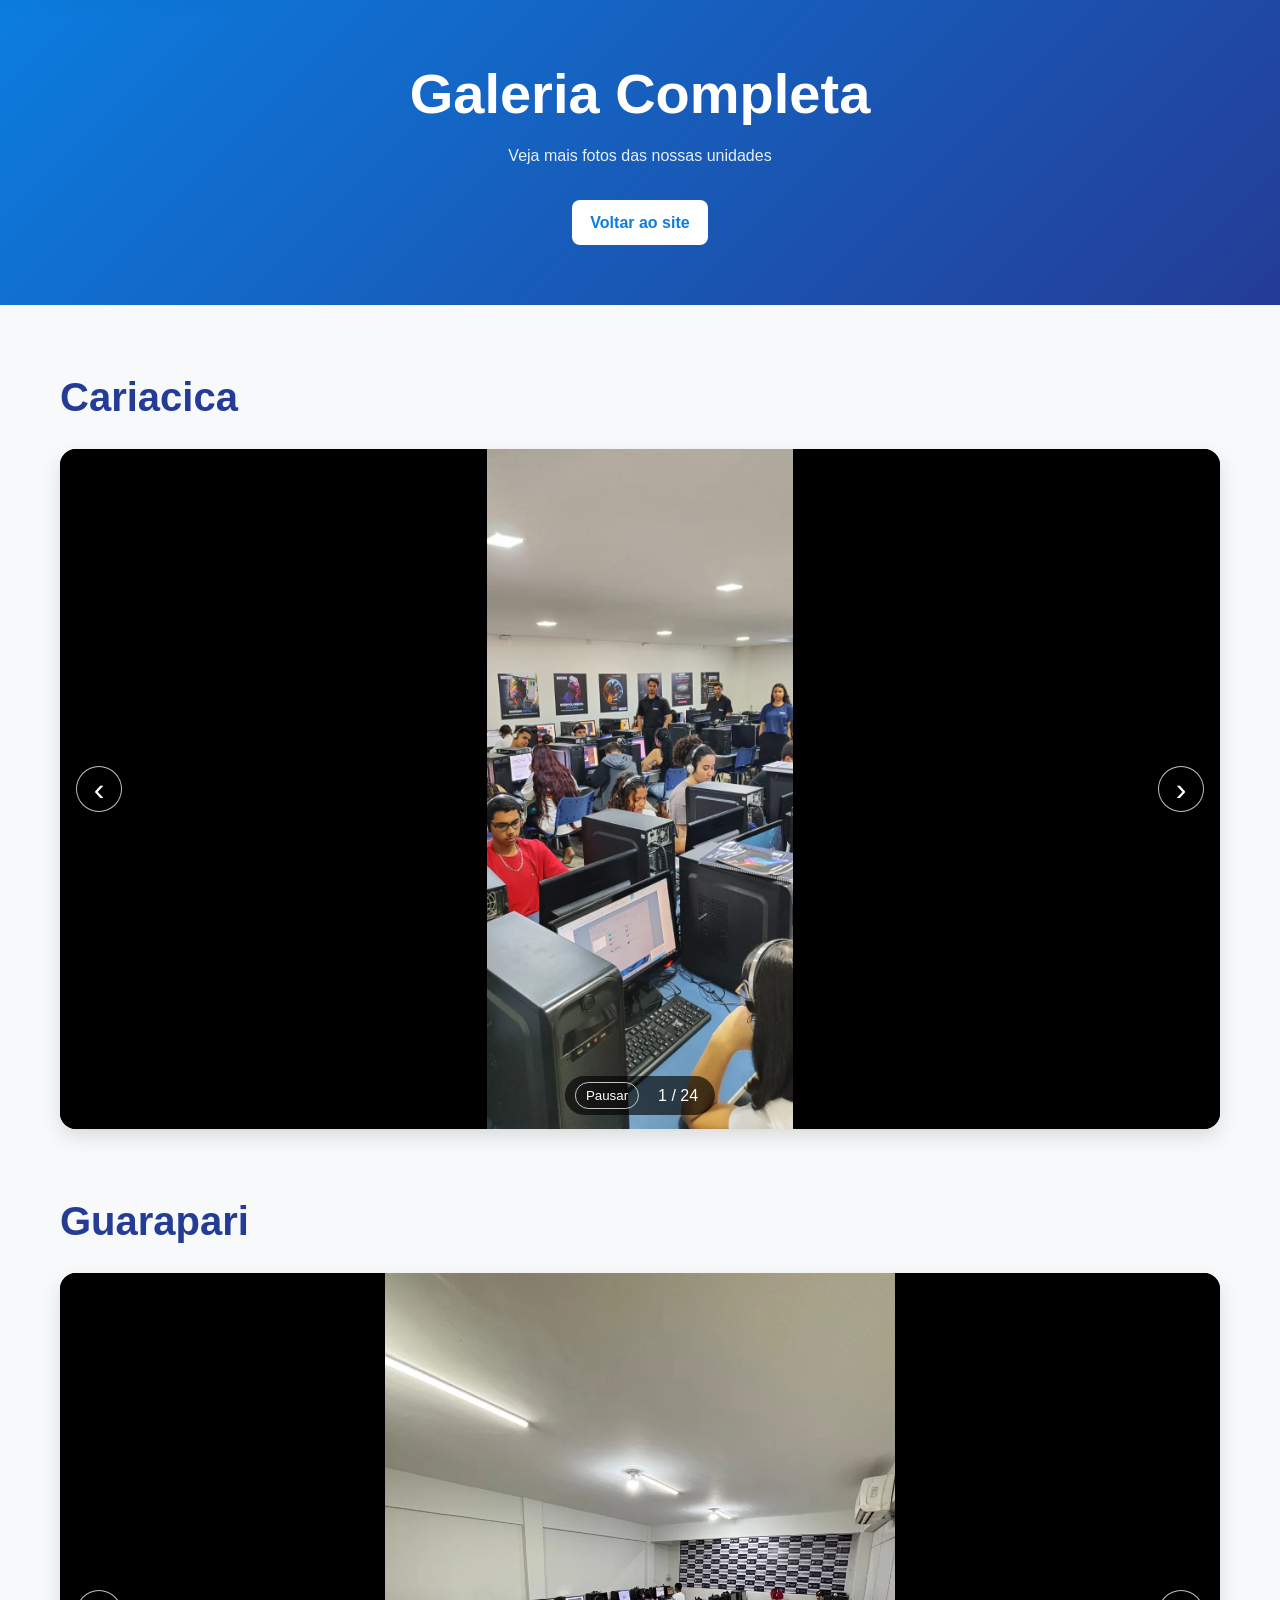
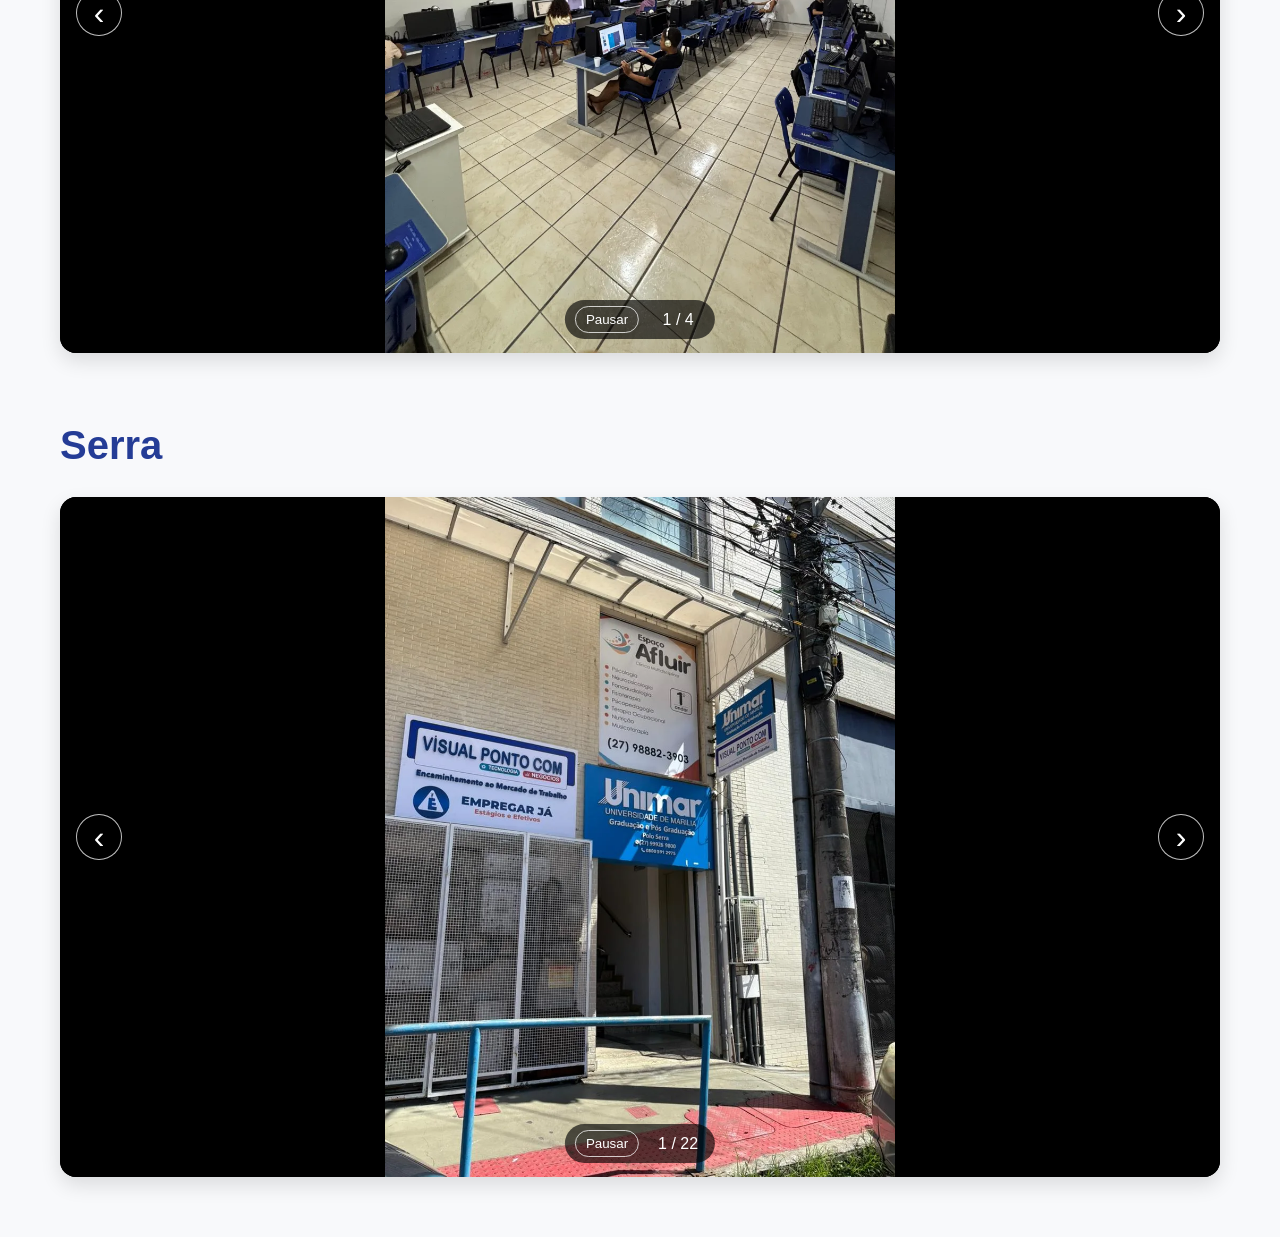
<file: galeria.html>
<!DOCTYPE html>
<html lang="pt-BR">
<head>
    <meta charset="UTF-8">
    <meta name="viewport" content="width=device-width, initial-scale=1.0">
    <meta name="description" content="Galeria das unidades da escola profissionalizante Visual Ponto Com.">
    <title>Galeria - Visual Ponto Com</title>
    <link rel="canonical" href="https://visualcursos.com.br/galeria.html">
    <meta property="og:type" content="website">
    <meta property="og:locale" content="pt_BR">
    <meta property="og:title" content="Galeria - Visual Ponto Com">
    <meta property="og:description" content="Conheça as unidades da escola profissionalizante Visual Ponto Com.">
    <meta property="og:url" content="https://visualcursos.com.br/galeria.html">
    <meta property="og:image" content="https://visualcursos.com.br/assets/images/social/visual-ponto-com-social.webp">
    <meta name="twitter:card" content="summary_large_image">
    <meta name="twitter:title" content="Galeria - Visual Ponto Com">
    <meta name="twitter:description" content="Conheça as unidades da escola profissionalizante Visual Ponto Com.">
    <meta name="twitter:image" content="https://visualcursos.com.br/assets/images/social/visual-ponto-com-social.webp">
    <link rel="icon" type="image/png" href="assets/icons/favicon.png">
    <link rel="stylesheet" href="assets/css/main.css">
    <link rel="stylesheet" href="assets/css/galeria.css">
</head>
<body>
    <a class="skip-link" href="#conteudo-principal">Ir para o conteúdo principal</a>

    <header class="topo-galeria">
        <div class="container">
            <h1>Galeria Completa</h1>
            <p>Veja mais fotos das nossas unidades</p>
            <a href="index.html" class="btn-voltar">Voltar ao site</a>
        </div>
    </header>

    <main class="pagina-galeria" id="conteudo-principal" tabindex="-1">
        <div class="container" id="galerias-unidades"></div>
    </main>

    <script src="assets/js/galeria.js"></script>
</body>
</html>
</file>
<file: assets/css/main.css>
/* ========== VARIÁVEIS CSS ========== */
/* EDITÁVEL: Cores principais do tema */
:root {
    --primary: #0b7ddf;
    --primary-dark: #096ec5;
    --secondary: #243c96;
    --secondary-dark: #1b2e73;
    --accent: #0b7ddf;
    --bg: #ffffff;
    --bg-alt: #f8fafc;
    --bg-light: #f1f5f9;
    --text: #1e293b;
    --text-light: #64748b;
    --white: #ffffff;
    --shadow: 0 4px 20px rgba(0, 0, 0, 0.08);
    --shadow-hover: 0 8px 30px rgba(0, 0, 0, 0.12);
    --shadow-lg: 0 10px 40px rgba(0, 0, 0, 0.15);
    --radius: 12px;
    --radius-sm: 8px;
    --radius-lg: 16px;
    --transition: all 0.3s ease;
}

/* ========== RESET E BASE ========== */
* {
    margin: 0;
    padding: 0;
    box-sizing: border-box;
}

html {
    scroll-behavior: smooth;
}

body {
    font-family: -apple-system, BlinkMacSystemFont, 'Segoe UI', Roboto, Oxygen, Ubuntu, Cantarell, sans-serif;
    background-color: var(--bg);
    color: var(--text);
    line-height: 1.6;
}

.container {
    max-width: 1200px;
    margin: 0 auto;
    padding: 0 20px;
}

img {
    max-width: 100%;
    height: auto;
    display: block;
}

a {
    text-decoration: none;
    color: inherit;
}

:focus-visible {
    outline: 3px solid var(--secondary);
    outline-offset: 4px;
}

.skip-link {
    position: fixed;
    top: 12px;
    left: 12px;
    z-index: 10000;
    padding: 10px 16px;
    border-radius: var(--radius-sm);
    background: var(--white);
    color: var(--primary-dark);
    font-weight: 700;
    box-shadow: var(--shadow-lg);
    transform: translateY(-200%);
}

.skip-link:focus-visible {
    transform: translateY(0);
}

ul {
    list-style: none;
}

/* ========== TIPOGRAFIA ========== */
h1 {
    font-size: clamp(2rem, 5vw, 3.5rem);
    font-weight: 800;
    line-height: 1.2;
    margin-bottom: 1rem;
    color: var(--white);
}

h2 {
    font-size: clamp(1.75rem, 4vw, 2.5rem);
    font-weight: 700;
    margin-bottom: 0.5rem;
    color: var(--primary);
}

h3 {
    font-size: clamp(1.25rem, 3vw, 1.5rem);
    font-weight: 600;
    margin-bottom: 0.5rem;
    color: var(--text);
}

h4 {
    font-size: 1.125rem;
    font-weight: 600;
    color: var(--text);
}

p {
    color: var(--text-light);
    margin-bottom: 1rem;
}

/* ========== SECTION HEADER ========== */
.section-header {
    text-align: center;
    max-width: 700px;
    margin: 0 auto 3rem;
}

.section-header p {
    font-size: 1.125rem;
    color: var(--text-light);
}

/* ========== BOTÕES ========== */
.btn {
    display: inline-flex;
    align-items: center;
    justify-content: center;
    padding: 14px 32px;
    border-radius: var(--radius);
    font-weight: 600;
    font-size: 1rem;
    cursor: pointer;
    transition: var(--transition);
    border: none;
    gap: 8px;
}

.btn-primary {
    background: linear-gradient(135deg, var(--secondary), var(--secondary-dark));
    color: var(--white);
    box-shadow: 0 4px 15px rgba(245, 158, 11, 0.4);
}

.btn-primary:hover {
    transform: translateY(-2px);
    box-shadow: 0 6px 20px rgba(245, 158, 11, 0.5);
}

.btn-secondary {
    background: var(--white);
    color: var(--primary);
    border: 2px solid var(--white);
}

.btn-secondary:hover {
    background: transparent;
    color: var(--white);
    border-color: var(--white);
}

.btn-block {
    width: 100%;
}

.btn-whatsapp {
    background: #25d366;
    color: var(--white);
    margin-top: 10px;
}

.btn-whatsapp:hover {
    background: #128c7e;
    transform: translateY(-2px);
}

/* ========== HEADER ========== */
.header {
    position: fixed;
    top: 0;
    left: 0;
    right: 0;
    background: var(--white);
    box-shadow: var(--shadow);
    z-index: 1000;
    padding: 15px 0;
    transition: var(--transition);
}

.header.scrolled {
    box-shadow: var(--shadow-hover);
    padding: 10px 0;
}

.nav {
    display: flex;
    justify-content: space-between;
    align-items: center;
}

.logo {
    font-size: 1.5rem;
    font-weight: 800;
    color: var(--primary);
}

.nav-menu {
    display: flex;
    gap: 30px;
}

.nav-menu a {
    font-weight: 500;
    color: var(--text);
    transition: var(--transition);
    position: relative;
}

.nav-menu a:hover,
.nav-menu a.active {
    color: var(--secondary);
}

.nav-menu a::after {
    content: '';
    position: absolute;
    bottom: -5px;
    left: 0;
    width: 0;
    height: 2px;
    background: var(--secondary);
    transition: var(--transition);
}

.nav-menu a:hover::after,
.nav-menu a.active::after {
    width: 100%;
}

.nav-toggle {
    display: none;
    flex-direction: column;
    gap: 5px;
    background: none;
    border: none;
    cursor: pointer;
    padding: 5px;
}

.nav-toggle span {
    width: 25px;
    height: 3px;
    background: var(--primary);
    border-radius: 3px;
    transition: var(--transition);
}

.nav-toggle.active span:nth-child(1) {
    transform: rotate(45deg) translate(8px, 8px);
}

.nav-toggle.active span:nth-child(2) {
    opacity: 0;
}

.nav-toggle.active span:nth-child(3) {
    transform: rotate(-45deg) translate(7px, -7px);
}

/* ========== HERO ========== */
.hero {
    position: relative;
    min-height: 100vh;
    display: flex;
    align-items: center;
    padding: 120px 0 80px;
    overflow: hidden;
}

.hero-background {
    position: absolute;
    top: 0;
    left: 0;
    right: 0;
    bottom: 0;
    z-index: 1;
}

.hero-bg-image {
    width: 100%;
    height: 100%;
    object-fit: cover;
}

.hero-overlay {
    position: absolute;
    top: 0;
    left: 0;
    right: 0;
    bottom: 0;
    background: linear-gradient(135deg, rgba(11, 125, 223, 0.95), rgba(36, 60, 150, 0.85));
}


.hero .container {
    position: relative;
    z-index: 2;
    display: grid;
    grid-template-columns: 1fr 1fr;
    gap: 60px;
    align-items: center;
}

.hero-content {
    animation: fadeInUp 1s ease;
}

.hero-badge {
    display: inline-flex;
    align-items: center;
    gap: 8px;
    background: rgba(255, 255, 255, 0.15);
    backdrop-filter: blur(10px);
    color: var(--white);
    padding: 10px 20px;
    border-radius: 50px;
    font-size: 0.9rem;
    font-weight: 600;
    margin-bottom: 1.5rem;
    border: 1px solid rgba(255, 255, 255, 0.2);
}

.hero-subtitle {
    font-size: 1.125rem;
    color: rgba(255, 255, 255, 0.9);
    margin-bottom: 2rem;
    line-height: 1.8;
}

.hero-buttons {
    display: flex;
    gap: 15px;
    margin-bottom: 3rem;
    flex-wrap: wrap;
}

.hero-stats {
    display: grid;
    grid-template-columns: repeat(3, 1fr);
    gap: 30px;
}

.stat {
    display: grid;
    justify-items: start;
    text-align: left;
}

.stat-icon {
    width: 32px;
    height: 32px;
    margin-bottom: 8px;
    color: var(--secondary);
}

.stat-value {
    display: inline-flex;
    align-items: baseline;
    white-space: nowrap;
}

.stat-number,
.stat-suffix {
    font-size: 2.5rem;
    font-weight: 800;
    color: var(--secondary);
    line-height: 1;
}

.stat-label {
    font-size: 0.9rem;
    color: rgba(255, 255, 255, 0.8);
    display: block;
    margin-top: 5px;
}

.hero-visual {
    animation: fadeInRight 1s ease;
}

.hero-image-container {
    position: relative;
    border-radius: var(--radius-lg);
    overflow: hidden;
    box-shadow: 0 20px 60px rgba(0, 0, 0, 0.3);
}

.hero-main-image {
    width: 100%;
    height: auto;
    display: block;
}

.floating-badge {
    position: absolute;
    bottom: 30px;
    right: 30px;
    background: var(--secondary);
    color: var(--white);
    padding: 15px 25px;
    border-radius: var(--radius);
    font-weight: 600;
    box-shadow: 0 10px 30px rgba(0, 0, 0, 0.3);
    animation: float 3s ease-in-out infinite;
}

@keyframes fadeInUp {
    from {
        opacity: 0;
        transform: translateY(30px);
    }

    to {
        opacity: 1;
        transform: translateY(0);
    }
}

@keyframes fadeInRight {
    from {
        opacity: 0;
        transform: translateX(30px);
    }

    to {
        opacity: 1;
        transform: translateX(0);
    }
}

@keyframes float {

    0%,
    100% {
        transform: translateY(0);
    }

    50% {
        transform: translateY(-10px);
    }
}

/* ========== SOBRE ========== */
.sobre {
    padding: 100px 0;
    background: var(--bg-alt);
}

.sobre-content {
    display: grid;
    grid-template-columns: 1fr 1fr;
    gap: 60px;
    align-items: center;
}

.sobre-image {
    border-radius: var(--radius-lg);
    overflow: hidden;
    box-shadow: var(--shadow-lg);
}

.sobre-image img {
    width: 100%;
    height: 100%;
    object-fit: cover;
    transition: var(--transition);
}

.sobre-image:hover img {
    transform: scale(1.05);
}

.sobre-text p {
    font-size: 1.05rem;
    line-height: 1.8;
    margin-bottom: 1.5rem;
}

.sobre-features {
    display: grid;
    grid-template-columns: 1fr;
    gap: 20px;
    margin-top: 2rem;
}

.feature {
    display: flex;
    gap: 15px;
    align-items: flex-start;
}

.feature-icon {
    font-size: 2rem;
    flex-shrink: 0;
}

.feature h3 {
    font-size: 1.1rem;
    margin-bottom: 0.25rem;
}

.feature p {
    font-size: 0.95rem;
    margin: 0;
}

/* ========== POLO EAD ========== */
.polo-ead {
    padding: 100px 0;
    background: linear-gradient(135deg, #f8fafc, #eef4ff);
}

.polo-ead-content {
    display: grid;
    grid-template-columns: 1fr 1.2fr;
    gap: 50px;
    align-items: center;
}

.polo-ead-image {
    background: #ffffff;
    border-radius: 20px;
    padding: 20px;
    box-shadow: var(--shadow-lg);
}

.polo-ead-image img {
    width: 100%;
    max-width: 420px;
    height: auto;
    margin: 0 auto;
    display: block;
    border-radius: 16px;
}

.polo-ead-info h2 {
    margin-bottom: 1rem;
    color: var(--secondary);
}

.polo-ead-info p {
    font-size: 1rem;
    line-height: 1.8;
    margin-bottom: 1rem;
}

.polo-ead-badge {
    display: inline-block;
    background: linear-gradient(135deg, var(--secondary), var(--secondary-dark));
    color: #fff;
    padding: 8px 16px;
    border-radius: 999px;
    font-size: 0.9rem;
    font-weight: 700;
    margin-bottom: 1rem;
}

.polo-ead-topicos {
    display: grid;
    grid-template-columns: repeat(2, 1fr);
    gap: 15px;
    margin: 25px 0 30px;
}

.polo-ead-topicos .topico {
    background: #ffffff;
    border-radius: 12px;
    padding: 14px 16px;
    box-shadow: var(--shadow);
    font-weight: 600;
    color: var(--text);
}

.polo-ead-buttons {
    display: flex;
    gap: 15px;
    flex-wrap: wrap;
}

/* ========== GALERIA DOS POLOS ========== */
.galeria {
    padding: 100px 0;
    background: var(--bg);
}

.polos-grid {
    display: grid;
    grid-template-columns: repeat(2, 1fr);
    gap: 30px;
}

.polo-card {
    background: var(--white);
    border-radius: var(--radius-lg);
    padding: 20px;
    box-shadow: var(--shadow);
    transition: var(--transition);
}

.polo-card:hover {
    transform: translateY(-5px);
    box-shadow: var(--shadow-hover);
}

.polo-card h3 {
    text-align: center;
    color: var(--primary);
    margin-bottom: 15px;
}

.mini-galeria {
    display: grid;
    grid-template-columns: repeat(2, 1fr);
    gap: 10px;
    margin-top: 10px;
}

.mini-galeria img {
    width: 100%;
    height: 140px;
    object-fit: cover;
    border-radius: 12px;
    display: block;
}

.btn-ver-mais {
    display: inline-block;
    margin-top: 15px;
    background: var(--primary);
    color: var(--white);
    padding: 10px 16px;
    border-radius: 8px;
    font-weight: 600;
    transition: var(--transition);
}

.btn-ver-mais:hover {
    background: var(--primary-dark);
    transform: translateY(-2px);
}


/* ========== SERVIÇOS / CURSOS ========== */
.servicos {
    padding: 100px 0;
    background: var(--bg-light);
}

.servicos-grid {
    display: grid;
    grid-template-columns: repeat(3, 1fr);
    gap: 30px;
}

.servico-card {
    background: var(--white);
    border-radius: var(--radius-lg);
    overflow: hidden;
    box-shadow: var(--shadow);
    transition: var(--transition);
}

.servico-card:hover {
    transform: translateY(-5px);
    box-shadow: var(--shadow-hover);
}

.servico-image {
    height: 220px;
    overflow: hidden;
}

.servico-image img {
    width: 100%;
    height: 100%;
    object-fit: cover;
    transition: var(--transition);
}

.servico-card:hover .servico-image img {
    transform: scale(1.1);
}

.servico-content {
    padding: 25px;
}

.servico-content h3 {
    color: var(--primary);
    margin-bottom: 0.75rem;
}

.servico-content p {
    font-size: 0.95rem;
    margin-bottom: 1rem;
    line-height: 1.6;
}

.preco {
    display: inline-block;
    background: linear-gradient(135deg, var(--secondary), var(--secondary-dark));
    color: var(--white);
    padding: 8px 16px;
    border-radius: var(--radius-sm);
    font-weight: 600;
    font-size: 0.9rem;
}

/* ========== EMPREGUE JÁ ========== */
.empregue-ja {
    padding: 100px 0;
    background: linear-gradient(135deg, #0b7ddf, #243c96);
    color: white;
}

.empregue-content {
    display: grid;
    grid-template-columns: 1.2fr 1fr;
    gap: 50px;
    align-items: center;
}

.empregue-info h2 {
    color: white;
}

.empregue-info p {
    color: rgba(255, 255, 255, 0.9);
}

.empregue-badge {
    background: white;
    color: #243c96;
    padding: 6px 14px;
    border-radius: 999px;
    font-weight: bold;
    display: inline-block;
    margin-bottom: 10px;
}

.empregue-topicos {
    display: grid;
    grid-template-columns: repeat(2, 1fr);
    gap: 12px;
    margin: 20px 0;
}

.empregue-image img {
    width: 100%;
    max-width: 350px;
    margin: 0 auto;
}

/* ========== DIFERENCIAIS ========== */
.destaques {
    padding: 100px 0;
    background: var(--bg);
}

.destaques-grid {
    display: grid;
    grid-template-columns: repeat(2, 1fr);
    gap: 30px;
}

.destaque-card {
    background: var(--white);
    border-radius: var(--radius-lg);
    padding: 40px;
    box-shadow: var(--shadow);
    transition: var(--transition);
    display: flex;
    gap: 25px;
    align-items: flex-start;
}

.destaque-card:hover {
    transform: translateY(-5px);
    box-shadow: var(--shadow-hover);
}

.destaque-icon {
    font-size: 3rem;
    flex-shrink: 0;
}

.destaque-content h3 {
    color: var(--primary);
    margin-bottom: 0.75rem;
}

.destaque-content p {
    font-size: 0.95rem;
    line-height: 1.7;
    margin-bottom: 1rem;
}

.destaque-badge {
    display: inline-block;
    background: var(--bg-light);
    color: var(--secondary);
    padding: 6px 12px;
    border-radius: var(--radius-sm);
    font-size: 0.85rem;
    font-weight: 600;
}

/* ========== BENEFÍCIOS ========== */
.beneficios {
    padding: 100px 0;
    background: var(--bg-alt);
}

.beneficios-grid {
    display: grid;
    grid-template-columns: repeat(3, 1fr);
    gap: 30px;
}

.beneficio-card {
    background: var(--white);
    border-radius: var(--radius);
    padding: 35px;
    text-align: center;
    transition: var(--transition);
    box-shadow: var(--shadow);
}

.beneficio-card:hover {
    transform: translateY(-5px);
    box-shadow: var(--shadow-hover);
}

.beneficio-icon {
    font-size: 3rem;
    margin-bottom: 1rem;
    display: block;
}

.beneficio-card h3 {
    font-size: 1.2rem;
    margin-bottom: 0.75rem;
    color: var(--primary);
}

.beneficio-card p {
    font-size: 0.95rem;
    margin: 0;
    line-height: 1.6;
}

/* ========== DEPOIMENTOS ========== */
.depoimentos {
    padding: 100px 0;
    background: var(--bg);
}

.depoimentos-grid {
    display: grid;
    grid-template-columns: repeat(3, 1fr);
    gap: 30px;
}

.depoimento-card {
    background: var(--white);
    border-radius: var(--radius-lg);
    padding: 30px;
    box-shadow: var(--shadow);
    transition: var(--transition);
}

.depoimento-card:hover {
    transform: translateY(-5px);
    box-shadow: var(--shadow-hover);
}

.depoimento-header {
    display: flex;
    gap: 15px;
    align-items: center;
    margin-bottom: 1.5rem;
}

.avatar-image {
    width: 60px;
    height: 60px;
    border-radius: 50%;
    overflow: hidden;
    flex-shrink: 0;
    border: 3px solid var(--secondary);
}

.avatar-image img {
    width: 100%;
    height: 100%;
    object-fit: cover;
}

.depoimento-info h3 {
    font-size: 1rem;
    color: var(--primary);
    margin-bottom: 0.25rem;
}

.depoimento-info span {
    font-size: 0.85rem;
    color: var(--text-light);
}

.depoimento-card p {
    font-size: 0.95rem;
    line-height: 1.7;
    font-style: italic;
    margin-bottom: 1rem;
}

.depoimento-stars {
    color: var(--secondary);
    font-size: 1.1rem;
}

/* ========== FAQ ========== */
.faq {
    padding: 100px 0;
    background: var(--bg-light);
}

.faq-list {
    max-width: 900px;
    margin: 0 auto;
}

.faq-item {
    background: var(--white);
    border-radius: var(--radius);
    margin-bottom: 15px;
    overflow: hidden;
    box-shadow: var(--shadow);
}

.faq-question {
    width: 100%;
    padding: 25px;
    background: none;
    border: none;
    text-align: left;
    font-size: 1.1rem;
    font-weight: 600;
    color: var(--primary);
    cursor: pointer;
    display: flex;
    justify-content: space-between;
    align-items: center;
    transition: var(--transition);
}

.faq-question:hover {
    color: var(--secondary);
}

.faq-icon {
    font-size: 1.5rem;
    font-weight: 400;
    color: var(--secondary);
    transition: var(--transition);
}

.faq-item.active .faq-icon {
    transform: rotate(45deg);
}

.faq-answer {
    max-height: 0;
    overflow: hidden;
    transition: max-height 0.3s ease;
}

.faq-item.active .faq-answer {
    max-height: 500px;
}

.faq-answer p {
    padding: 0 25px 25px;
    font-size: 1rem;
    line-height: 1.8;
    margin: 0;
}

/* ========== CONTATO ========== */
.contato {
    padding: 100px 0;
    background: var(--bg);
}

.contato-content {
    display: grid;
    grid-template-columns: 1fr 1fr;
    gap: 60px;
}

.contato-info {
    display: flex;
    flex-direction: column;
    gap: 25px;
}

.info-item {
    display: flex;
    gap: 20px;
    align-items: flex-start;
    padding: 20px;
    background: var(--bg-alt);
    border-radius: var(--radius);
}

.info-icon {
    font-size: 2rem;
    flex-shrink: 0;
}

.info-item h4 {
    color: var(--primary);
    margin-bottom: 0.5rem;
}

.info-item p {
    margin: 0;
    font-size: 0.95rem;
}

/* ========== FOOTER ========== */
.footer {
    background: var(--primary);
    color: var(--white);
    padding: 60px 0 20px;
}

.footer-content {
    display: grid;
    grid-template-columns: 2fr 1fr 1fr 1.5fr;
    gap: 40px;
    margin-bottom: 40px;
}

.footer-logo {
    font-size: 1.5rem;
    font-weight: 800;
    margin-bottom: 1rem;
}

.footer-content p {
    color: rgba(255, 255, 255, 0.8);
    margin-bottom: 1.5rem;
}

.footer-social {
    display: flex;
    gap: 15px;
}

.footer-social a {
    width: 40px;
    height: 40px;
    display: flex;
    align-items: center;
    justify-content: center;
    background: rgba(255, 255, 255, 0.1);
    border-radius: 50%;
    font-size: 1.2rem;
    transition: var(--transition);
}

.footer-social a:hover {
    background: var(--secondary);
    transform: translateY(-3px);
}

.footer-column h2 {
    color: var(--white);
    margin-bottom: 1rem;
    font-size: 1.1rem;
}

.footer-column a,
.footer-column p {
    display: block;
    color: rgba(255, 255, 255, 0.8);
    margin-bottom: 0.75rem;
    transition: var(--transition);
    font-size: 0.95rem;
}

.footer-column a:hover {
    color: var(--secondary);
    padding-left: 5px;
}

.footer-bottom {
    border-top: 1px solid rgba(255, 255, 255, 0.1);
    padding-top: 30px;
    text-align: center;
}

.footer-bottom p {
    color: rgba(255, 255, 255, 0.7);
    font-size: 0.9rem;
    margin-bottom: 0.5rem;
}

.footer-bottom a {
    color: rgba(255, 255, 255, 0.7);
    transition: var(--transition);
}

.footer-bottom a:hover {
    color: var(--secondary);
}

/* ========== PRIVACIDADE ========== */
.privacidade {
    background: var(--bg-light);
    padding: 40px 0;
}

.privacidade h3 {
    color: var(--primary);
    margin-bottom: 1rem;
}

.privacidade p {
    font-size: 0.95rem;
    line-height: 1.7;
}

/* ========== SCROLL TO TOP ========== */
.scroll-top {
    position: fixed;
    bottom: 30px;
    right: 30px;
    width: 50px;
    height: 50px;
    background: var(--secondary);
    color: var(--white);
    border: none;
    border-radius: 50%;
    font-size: 1.5rem;
    cursor: pointer;
    opacity: 0;
    visibility: hidden;
    transition: var(--transition);
    box-shadow: 0 4px 15px rgba(0, 0, 0, 0.2);
    z-index: 999;
}

.scroll-top.visible {
    opacity: 1;
    visibility: visible;
}

.scroll-top:hover {
    background: var(--secondary-dark);
    transform: translateY(-5px);
}

/* ========== AI AGENT AREA ========== */
.ai-agent-area {
    min-height: 0;
}

.linkWhatzapp img {
    height: 60px;
    position: fixed;
    left: 20px;
    bottom: 20px;
    z-index: 10;
}

.mapa-placeholder {
    width: 100%;
    height: 100%;
    min-height: 300px;
    background: var(--bg-alt);
    border-radius: var(--radius);
    display: flex;
    flex-direction: column;
    align-items: center;
    justify-content: center;
    cursor: pointer;
    transition: var(--transition);
    border: 2px dashed var(--text-light);
}

.mapa-placeholder:hover {
    border-color: var(--primary);
}


/* ========== RESPONSIVE ========== */

/* Tablets e pequenos desktops */
@media (max-width: 992px) {
    .hero .container {
        grid-template-columns: 1fr;
        gap: 40px;
    }

    .hero-visual {
        max-width: 500px;
        margin: 0 auto;
    }

    .hero-stats {
        grid-template-columns: repeat(3, 1fr);
    }

    .sobre-content {
        grid-template-columns: 1fr;
        gap: 40px;
    }

    .galeria-grid {
        grid-template-columns: repeat(2, 1fr);
    }

    .galeria-item.grande {
        grid-column: span 2;
        height: 350px;
    }

    .servicos-grid {
        grid-template-columns: repeat(2, 1fr);
    }

    .destaques-grid {
        grid-template-columns: 1fr;
    }

    .beneficios-grid {
        grid-template-columns: repeat(2, 1fr);
    }

    .depoimentos-grid {
        grid-template-columns: 1fr;
    }

    .contato-content {
        grid-template-columns: 1fr;
    }


    .footer-content {
        grid-template-columns: repeat(2, 1fr);
    }

    .polos-grid {
        grid-template-columns: 1fr;
    }

    .polo-ead-content {
        grid-template-columns: 1fr;
        gap: 30px;
    }

    .polo-ead-image {
        text-align: center;
    }

    .empregue-content {
        grid-template-columns: 1fr;
        gap: 30px;
    }

    .empregue-image {
        text-align: center;
    }

}

/* Mobile */
@media (max-width: 768px) {
    .nav-toggle {
        display: flex;
    }

    .nav-menu {
        position: fixed;
        top: 70px;
        left: -100%;
        width: 100%;
        flex-direction: column;
        background: var(--white);
        padding: 30px;
        box-shadow: var(--shadow-lg);
        transition: var(--transition);
        gap: 20px;
    }

    .nav-menu.active {
        left: 0;
    }

    .hero {
        padding: 100px 0 60px;
        min-height: auto;
    }

    .hero-buttons {
        flex-direction: column;
    }

    .hero-buttons .btn {
        width: 100%;
    }

    .hero-stats {
        grid-template-columns: repeat(3, minmax(0, 1fr));
        gap: 12px;
    }

    .stat {
        justify-items: center;
        text-align: center;
    }

    .stat-icon {
        width: 28px;
        height: 28px;
    }

    .stat-label {
        font-size: 0.78rem;
    }

    .sobre,
    .galeria,
    .servicos,
    .destaques,
    .beneficios,
    .depoimentos,
    .faq,
    .contato {
        padding: 60px 0;
    }

    .section-header {
        margin-bottom: 2rem;
    }

    .galeria-grid {
        grid-template-columns: 1fr;
    }

    .galeria-item.grande {
        grid-column: span 1;
        height: 250px;
    }

    .servicos-grid {
        grid-template-columns: 1fr;
    }

    .beneficios-grid {
        grid-template-columns: 1fr;
    }

    .footer-content {
        grid-template-columns: 1fr;
    }

    .scroll-top {
        bottom: 20px;
        right: 20px;
        width: 45px;
        height: 45px;
        font-size: 1.3rem;
    }

    .polo-card {
        padding: 16px;
    }

    .mini-galeria img {
        height: 120px;
    }

    .polo-ead {
        padding: 60px 0;
    }

    .polo-ead-content {
        display: flex;
        flex-direction: column;
    }

    .polo-ead-image {
        order: -1;
    }

    .polo-ead-info h2 {
        font-size: 1.5rem;
        text-align: center;
    }

    .polo-ead-info p {
        text-align: center;
        font-size: 0.95rem;
    }

    .polo-ead-badge {
        display: table;
        margin: 0 auto 1rem;
    }

    .polo-ead-topicos {
        grid-template-columns: 1fr;
    }

    .polo-ead-buttons {
        flex-direction: column;
    }

    .polo-ead-buttons .btn {
        width: 100%;
    }

    .empregue-content {
        grid-template-columns: 1fr;
        text-align: center;
    }

    .empregue-topicos {
        grid-template-columns: 1fr;
    }

    .empregue-image {
        order: -1;
    }
}


/* Small mobile */
@media (max-width: 480px) {
    .container {
        padding: 0 15px;
    }

    h1 {
        font-size: 1.75rem;
    }

    h2 {
        font-size: 1.5rem;
    }

    .hero-badge {
        font-size: 0.85rem;
        padding: 8px 16px;
    }

    .hero-subtitle {
        font-size: 1rem;
    }

    .stat-number,
    .stat-suffix {
        font-size: 1.65rem;
    }

    .floating-badge {
        bottom: 15px;
        right: 15px;
        padding: 10px 15px;
        font-size: 0.85rem;
    }

    .destaque-card {
        padding: 25px;
        flex-direction: column;
        text-align: center;
    }

    .destaque-icon {
        font-size: 2.5rem;
    }

    .contato-form {
        padding: 25px;
    }

    .btn {
        padding: 12px 24px;
        font-size: 0.95rem;
    }

    .mini-galeria img {
        height: 110px;
    }


    .polo-ead {
        padding: 40px 0;
    }

    .polo-ead-info h2 {
        font-size: 1.3rem;
    }

    .polo-ead-info p {
        font-size: 0.9rem;
    }

    .polo-ead-image img {
        max-width: 260px;
    }

    .polo-ead-topicos .topico {
        font-size: 0.9rem;
        padding: 12px;
    }

    .polo-ead-buttons .btn {
        padding: 12px;
        font-size: 0.9rem;
    }

    .empregue-ja {
        padding: 40px 0;
    }

    .empregue-info h2 {
        font-size: 1.3rem;
    }

    .empregue-info p {
        font-size: 0.9rem;
    }

    .empregue-image img {
        max-width: 260px;
    }

    .empregue-topicos div {
        font-size: 0.9rem;
        padding: 10px;
    }

    .empregue-ja .btn {
        padding: 12px;
        font-size: 0.9rem;
    }
}

@media (max-width: 340px) {
    .hero-stats {
        grid-template-columns: 1fr;
    }
}

@media (prefers-reduced-motion: reduce) {
    html {
        scroll-behavior: auto;
    }

    *,
    *::before,
    *::after {
        animation-duration: 0.01ms !important;
        animation-iteration-count: 1 !important;
        scroll-behavior: auto !important;
        transition-duration: 0.01ms !important;
    }

    .hero-background,
    .servico-card,
    .destaque-card,
    .beneficio-card,
    .depoimento-card,
    .polo-card,
    .sobre-content > *,
    .info-item {
        opacity: 1 !important;
        transform: none !important;
    }
}



.unidades {
    text-align: center;
    padding: 60px 20px;
}

.unidades-titulo {
    font-size: 40px;
    font-weight: bold;
    margin-bottom: 10px;
}

.unidades-descricao {
    margin-bottom: 30px;
}

.unidades-lista {
    display: flex;
    flex-direction: column;
    align-items: center;
    gap: 20px;
}

.unidade-botao {
    background: #0078d7;
    color: white;
    border: none;
    border-radius: 999px;
    padding: 15px 40px;
    font-size: 22px;
    cursor: pointer;
}

.unidade-botao.ativo {
    background: white;
    color: #0078d7;
    border: 2px solid #0078d7;
}

.unidade-conteudo {
    max-height: 0;
    overflow: hidden;
    transition: 0.4s;
    width: 100%;
    max-width: 700px;
}

.unidade-card {
    background: linear-gradient(135deg, #0b7ddf, #243c96);
    color: #ffffff;
    padding: 25px;
    border-radius: 16px;
    margin-top: 10px;
    box-shadow: 0 10px 30px rgba(0, 0, 0, 0.2);
}

.unidade-card h3 {
    color: #ffffff;
    font-weight: 700;
    text-align: center;
    margin-bottom: 15px;
}

.unidade-card p {
    color: rgba(255, 255, 255, 0.9);
    font-size: 15px;
}

.unidade-card strong {
    color: #ffffff;
}

.unidade-card iframe {
    width: 100%;
    height: 220px;
    margin-top: 15px;
    border-radius: 12px;
    border: 2px solid rgba(255, 255, 255, 0.2);
}

.botao-whatsapp {
    display: inline-block;
    margin-top: 15px;
    background: #25d366;
    padding: 12px 25px;
    border-radius: 10px;
    color: white;
    font-weight: bold;
    text-decoration: none;
    transition: 0.3s;
}

.botao-whatsapp:hover {
    background: #1ebe5d;
    transform: scale(1.05);
}

.titulo {
    color: #05185e;
}

.links-container {
    display: none; /* Oculto por padrão (desktop) */
}


    .links-container {
        display: flex; /* Exibe no mobile */
        flex-direction: row; /* Lado a lado */
        justify-content: center;
        gap: 20px;
    }

    .links-container a {
        font-weight: bold;
        font-size: 1.1rem;
        color: #11161a;
    }
    .links-container a:hover {
        color: #f3f6f8;
        text-decoration: underline;
    }
</file>
<file: assets/css/galeria.css>
.topo-galeria {
    padding: 60px 0;
    text-align: center;
    background: linear-gradient(135deg, #0b7ddf, #243c96);
    color: #fff;
}

.topo-galeria h1 {
    color: #fff;
}

.topo-galeria p {
    color: rgba(255, 255, 255, 0.9);
}

.btn-voltar {
    display: inline-block;
    margin-top: 15px;
    padding: 10px 18px;
    border-radius: 8px;
    background: #fff;
    color: #0b7ddf;
    font-weight: 600;
}

.pagina-galeria {
    padding: 60px 0;
    background: #f8f9fb;
}

.bloco-galeria {
    margin-bottom: 60px;
}

.bloco-galeria:last-child {
    margin-bottom: 0;
}

.bloco-galeria h2 {
    margin-bottom: 20px;
    color: #243c96;
}

.carrossel {
    position: relative;
    width: 100%;
    overflow: hidden;
    border-radius: 16px;
    background: #000;
    box-shadow: 0 8px 20px rgba(0, 0, 0, 0.12);
}

.carrossel-trilha {
    position: relative;
    min-height: clamp(360px, 65vw, 680px);
}

.carrossel-slide {
    position: absolute;
    inset: 0;
    display: grid;
    place-items: center;
    margin: 0;
    opacity: 0;
    pointer-events: none;
    transition: opacity 0.35s ease;
}

.carrossel-slide.ativo {
    z-index: 1;
    opacity: 1;
    pointer-events: auto;
}

.carrossel-slide img,
.carrossel-slide video {
    width: 100%;
    height: 100%;
    max-height: 680px;
    object-fit: contain;
    background: #000;
}

.carrossel-controles {
    position: absolute;
    z-index: 2;
    top: 50%;
    right: 16px;
    left: 16px;
    display: flex;
    justify-content: space-between;
    transform: translateY(-50%);
    pointer-events: none;
}

.carrossel-botao {
    width: 46px;
    height: 46px;
    border: 1px solid rgba(255, 255, 255, 0.75);
    border-radius: 50%;
    background: rgba(0, 0, 0, 0.64);
    color: #fff;
    font-size: 2rem;
    line-height: 1;
    cursor: pointer;
    pointer-events: auto;
}

.carrossel-botao:hover,
.carrossel-pausa:hover {
    background: rgba(36, 60, 150, 0.92);
}

.carrossel-rodape {
    position: absolute;
    z-index: 2;
    bottom: 14px;
    left: 50%;
    display: flex;
    align-items: center;
    gap: 12px;
    padding: 6px 10px;
    border-radius: 999px;
    background: rgba(0, 0, 0, 0.64);
    color: #fff;
    transform: translateX(-50%);
}

.carrossel-pausa {
    border: 1px solid rgba(255, 255, 255, 0.75);
    border-radius: 999px;
    padding: 5px 10px;
    background: transparent;
    color: #fff;
    cursor: pointer;
}

.carrossel-pausa:disabled {
    cursor: not-allowed;
    opacity: 0.65;
}

.carrossel-indicador {
    min-width: 54px;
    text-align: center;
    font-variant-numeric: tabular-nums;
}

.btn-voltar:focus-visible,
.carrossel:focus-visible,
.carrossel-botao:focus-visible,
.carrossel-pausa:focus-visible,
.carrossel-slide video:focus-visible {
    outline: 3px solid #0b7ddf;
    outline-offset: 4px;
}

@media (max-width: 480px) {
    .pagina-galeria {
        padding: 40px 0;
    }

    .carrossel-trilha {
        min-height: 420px;
    }

    .carrossel-controles {
        right: 8px;
        left: 8px;
    }

    .carrossel-botao {
        width: 42px;
        height: 42px;
    }
}

@media (prefers-reduced-motion: reduce) {
    .carrossel-slide {
        transition: none;
    }
}
</file>
